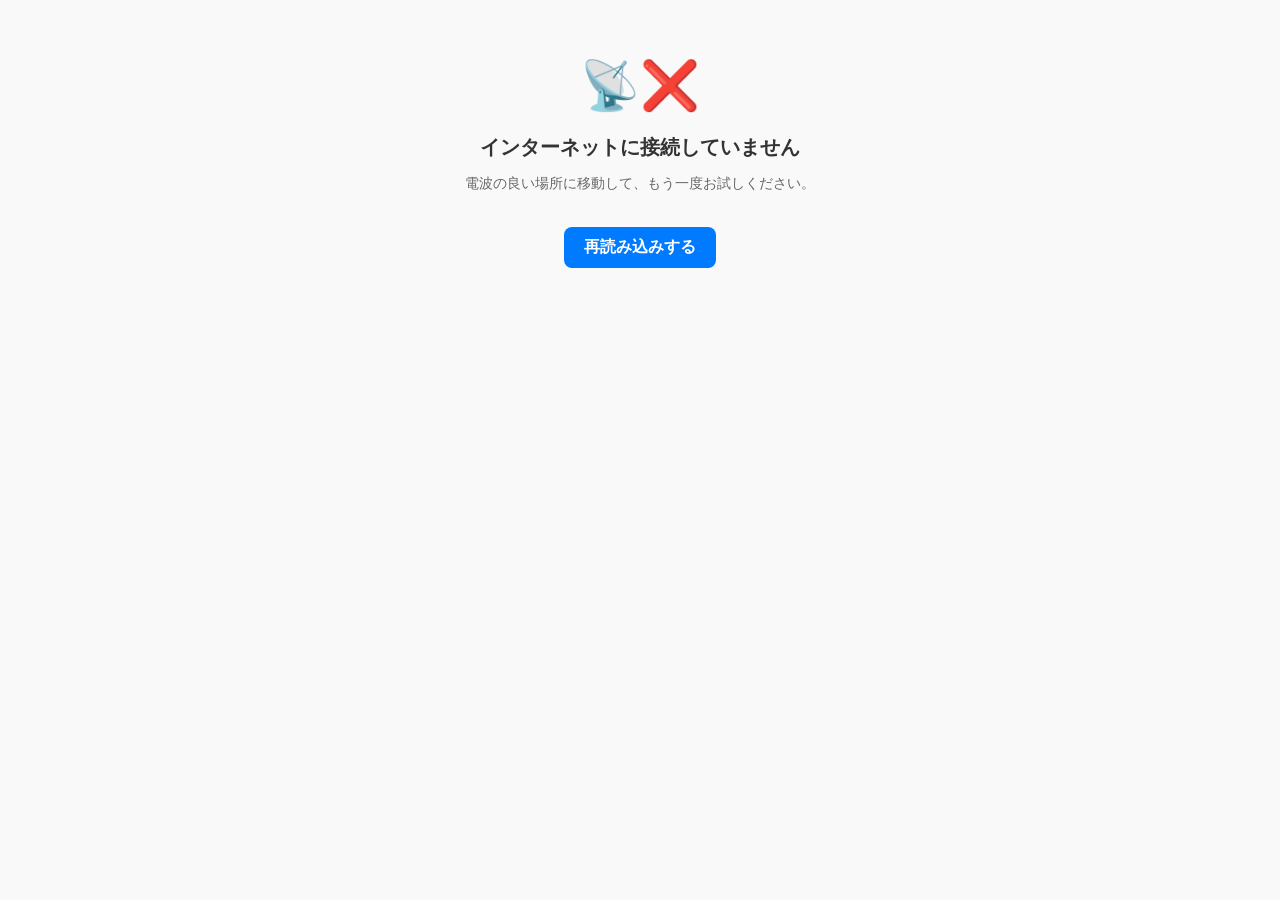
<file: www/offline.html>
<!DOCTYPE html>
<html lang="ja">
<head>
  <meta charset="UTF-8">
  <meta name="viewport" content="width=device-width, initial-scale=1.0">
  <title>オフライン - ryopc</title>
  <style>
    body { font-family: -apple-system, sans-serif; text-align: center; padding: 50px 20px; background-color: #f9f9f9; color: #333; }
    .icon { font-size: 48px; margin-bottom: 20px; }
    h1 { font-size: 20px; margin-bottom: 10px; }
    p { font-size: 14px; color: #666; }
    .btn { display: inline-block; margin-top: 20px; padding: 10px 20px; background-color: #007aff; color: #fff; text-decoration: none; border-radius: 8px; font-weight: bold; }
  </style>
</head>
<body>
  <div class="icon">📡❌</div>
  <h1>インターネットに接続していません</h1>
  <p>電波の良い場所に移動して、もう一度お試しください。</p>
  <!-- 戻り先を index.html に変更 -->
  <a href="./index.html" class="btn">再読み込みする</a>
</body>
</html>
</file>
